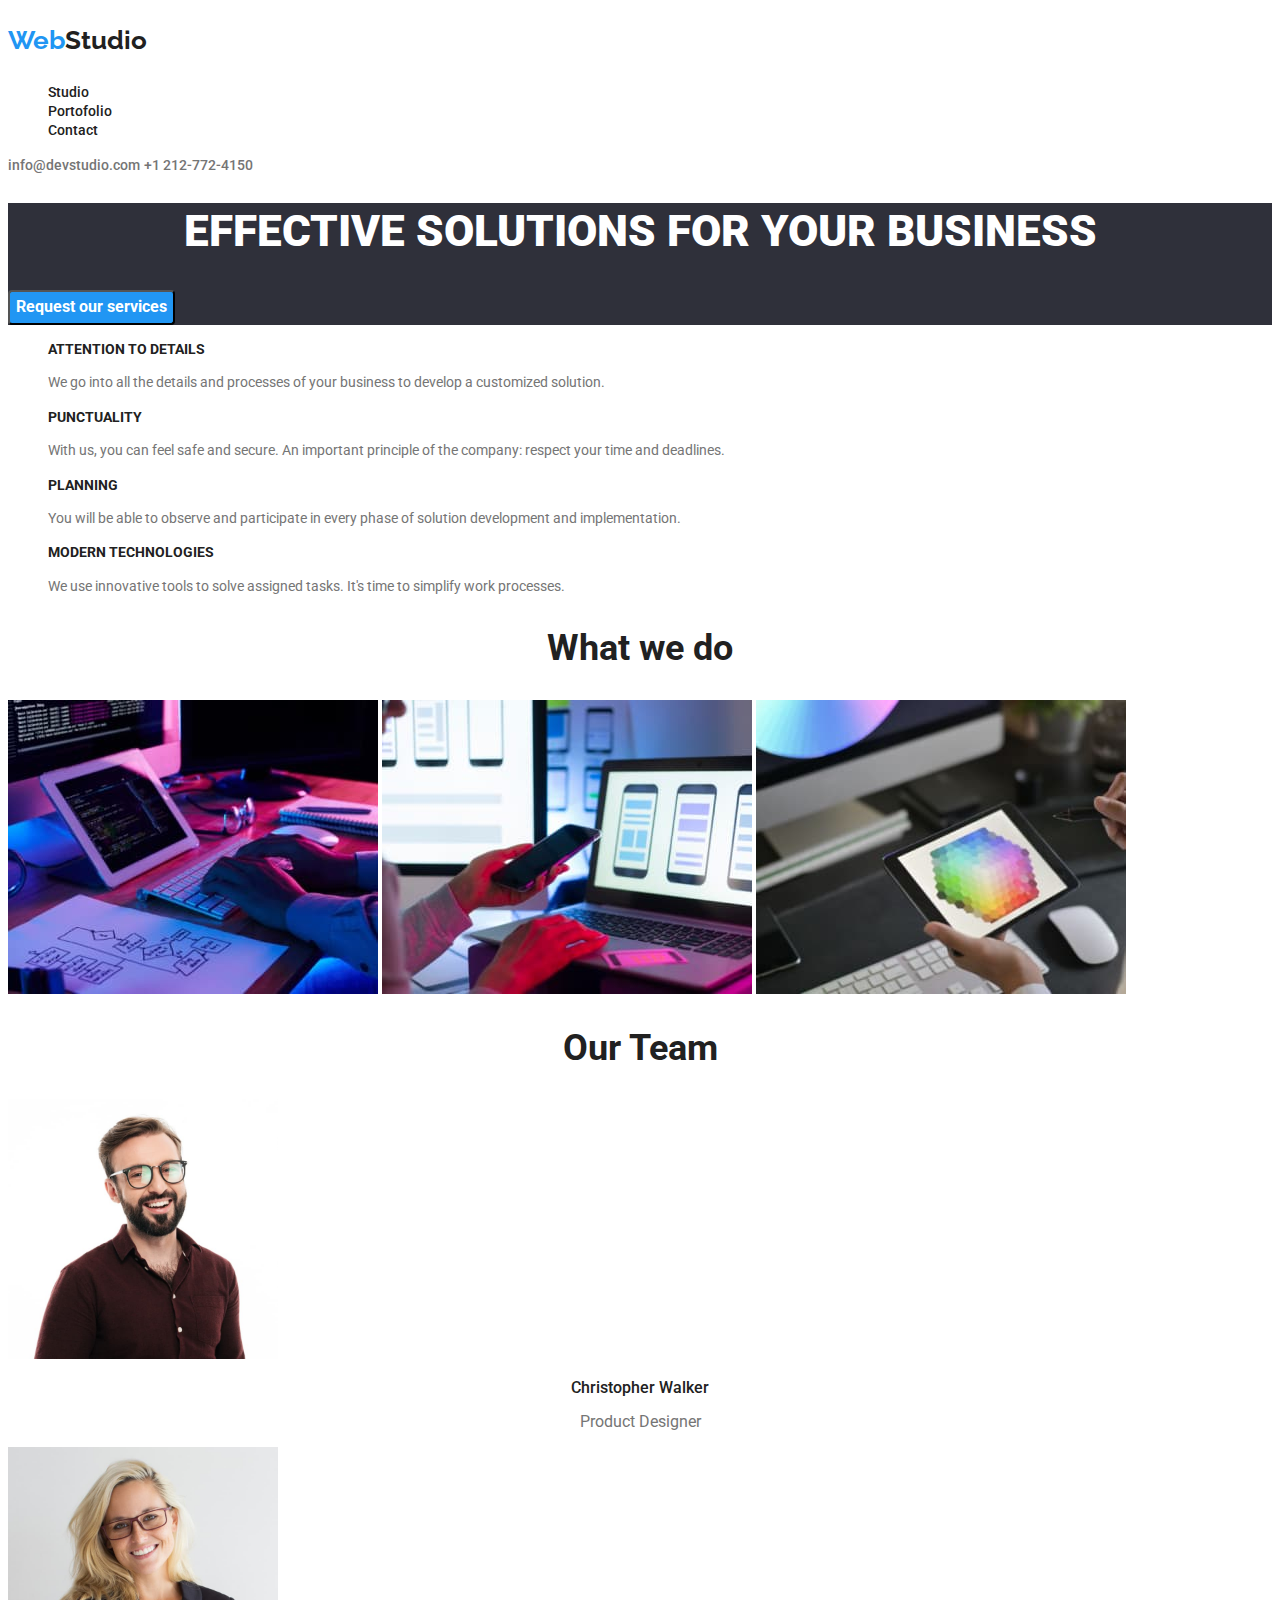
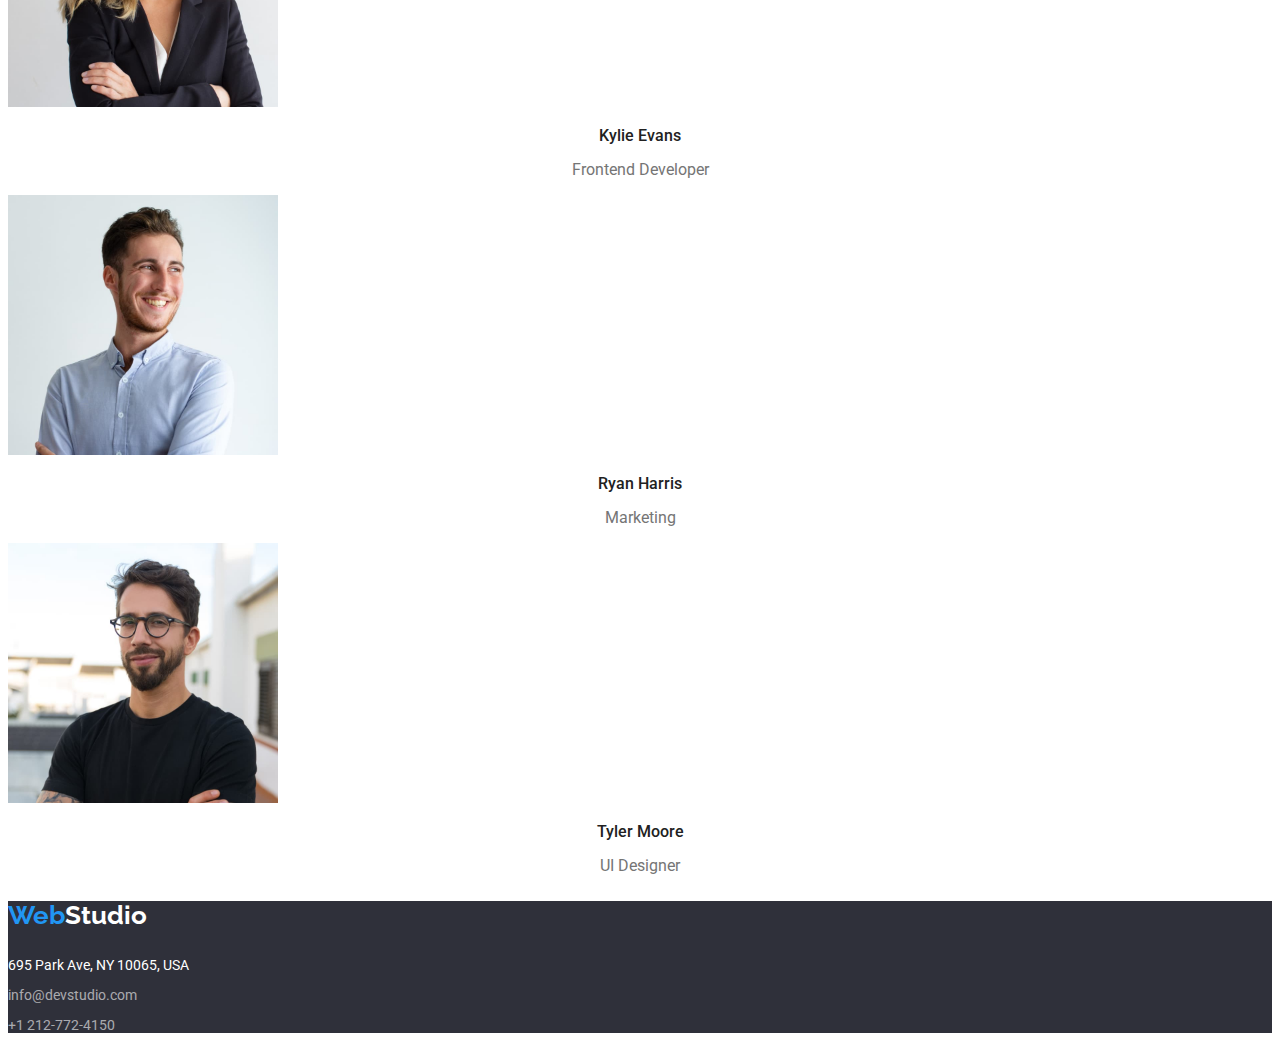
<file: index.html>
<!DOCTYPE html>
<html lang="en">

<head>
    <meta charset="UTF-8">
    <title>WebStudio</title>
    <link rel="stylesheet" href="./styles/styles.css"/>
    <link rel="preconnect" href="https://fonts.googleapis.com">
    <link rel="preconnect" href="https://fonts.gstatic.com" crossorigin>
    <link
        href="https://fonts.googleapis.com/css2?family=Raleway:ital,wght@0,100..900;1,100..900&family=Roboto:ital,wght@0,100;0,300;0,400;0,500;0,700;0,900;1,100;1,300;1,400;1,500;1,700;1,900&display=swap"
        rel="stylesheet">
</head>
<body>
    <!--Header Section-->
    <header class="header">
        <a class="header__logo" href="./index.html">
            <p><span>Web</span>Studio</p>
        </a>
        <nav class="header__navigation">
            <ul>
                <li><a href="./index.html">Studio</a></li>
                <li><a href="./portfolio.html">Portofolio</a></li>
                <li><a href="#">Contact</a></li>
            </ul>
        </nav>
        <a class="header__contact contact-color" href="mailto:info@devstudio.com">info@devstudio.com</a>
        <a class="header__contact contact-color" href="tel:+1-212-772-4150">+1 212-772-4150</a> 
    </header>
    <!--Main Section-->
    <main class="main">
        <!--Hero Section-->
        <section class="hero-section">
            <h1 class="hero__title">
                EFFECTIVE SOLUTIONS FOR YOUR BUSINESS
            </h1>
            <button class="hero__request" type="button">
                Request our services
            </button>
        </section>
        <!--About us Section-->
        <section class="about-us">
            <ul class="about__list">
                <li>
                    <h3 class="about__title">ATTENTION TO DETAILS</h3>
                    <p class="about__subtitle">We go into all the details and processes of your business to develop a customized solution.</p>
                </li>
                <li>
                    <h3 class="about__title">PUNCTUALITY</h3>
                    <p class="about__subtitle">With us, you can feel safe and secure. An important principle of the company: respect your time
                        and deadlines.</p>
                </li>
                <li>
                    <h3 class="about__title">PLANNING</h3>
                    <p class="about__subtitle">You will be able to observe and participate in every phase of solution development and
                        implementation.</p>
                </li>
                <li>
                    <h3 class="about__title">MODERN TECHNOLOGIES</h3>
                    <p class="about__subtitle">We use innovative tools to solve assigned tasks. It's time to simplify work processes.</p>
                </li>
            </ul>
        </section>
        <!--What we do Section-->
        <section class="activity">
            <h2 class="activity__title">What we do</h2>
            <img src="./images/img-1.jpg" alt="maini_tastand" width="370">
            <img src="./images/img-2.jpg" alt="telefon" width="370">
            <img src="./images/img-3.jpg" alt="tableta" width="370">
        </section>
        <!--Our team Section-->
        <section class="team">
            <h2 class="team__title">Our Team</h2>
            <img src="./images/img-4.jpg" alt="Christopher_Walker" width="270">
            <p class="team__member">Christopher Walker</p>
            <p class="team__occupation">Product Designer</p>
            <img src="./images/img-5.jpg" alt="Kylie_Evans" width="270">
            <p class="team__member">Kylie Evans</p>
            <p class="team__occupation">Frontend Developer</p>
            <img src="./images/img-6.jpg" alt="Ryan_Harris" width="270">
            <p class="team__member">Ryan Harris</p>
            <p class="team__occupation">Marketing</p>
            <img src="./images/img-7.jpg" alt="Tyler_Moore" width="270">
            <p class="team__member">Tyler Moore</p>
            <p class="team__occupation">UI Designer</p>
        </section>
    </main>
    <!--Footer Section-->
    <footer class="footer">
        <a class="footer__logo logo-color" href="./index.html">
            <p><span>Web</span>Studio</p>
        </a>
        <address class="footer__address">695 Park Ave, NY 10065, USA</address>
        <address class="footer__contact">
            <p>info@devstudio.com</p>
            <p>+1 212-772-4150</p>
        </address>
    </footer>
</body>
</html>
</file>
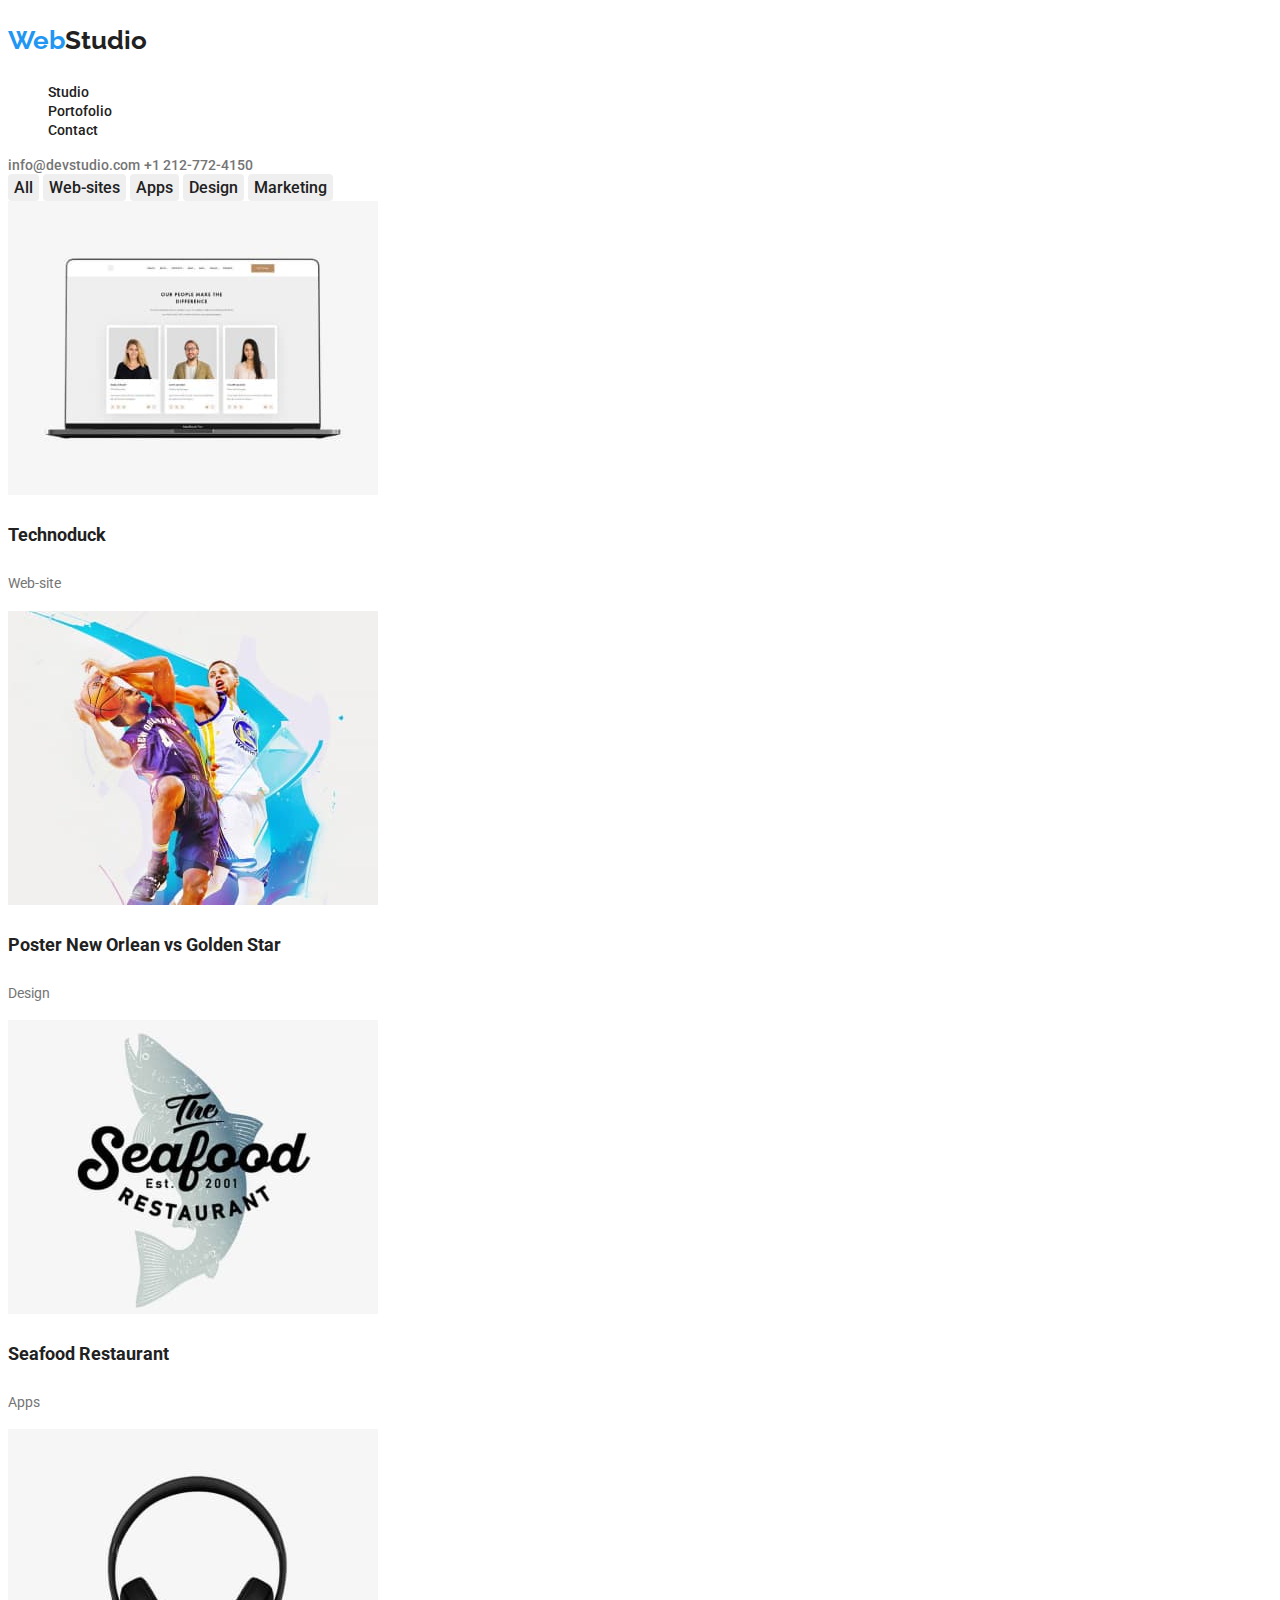
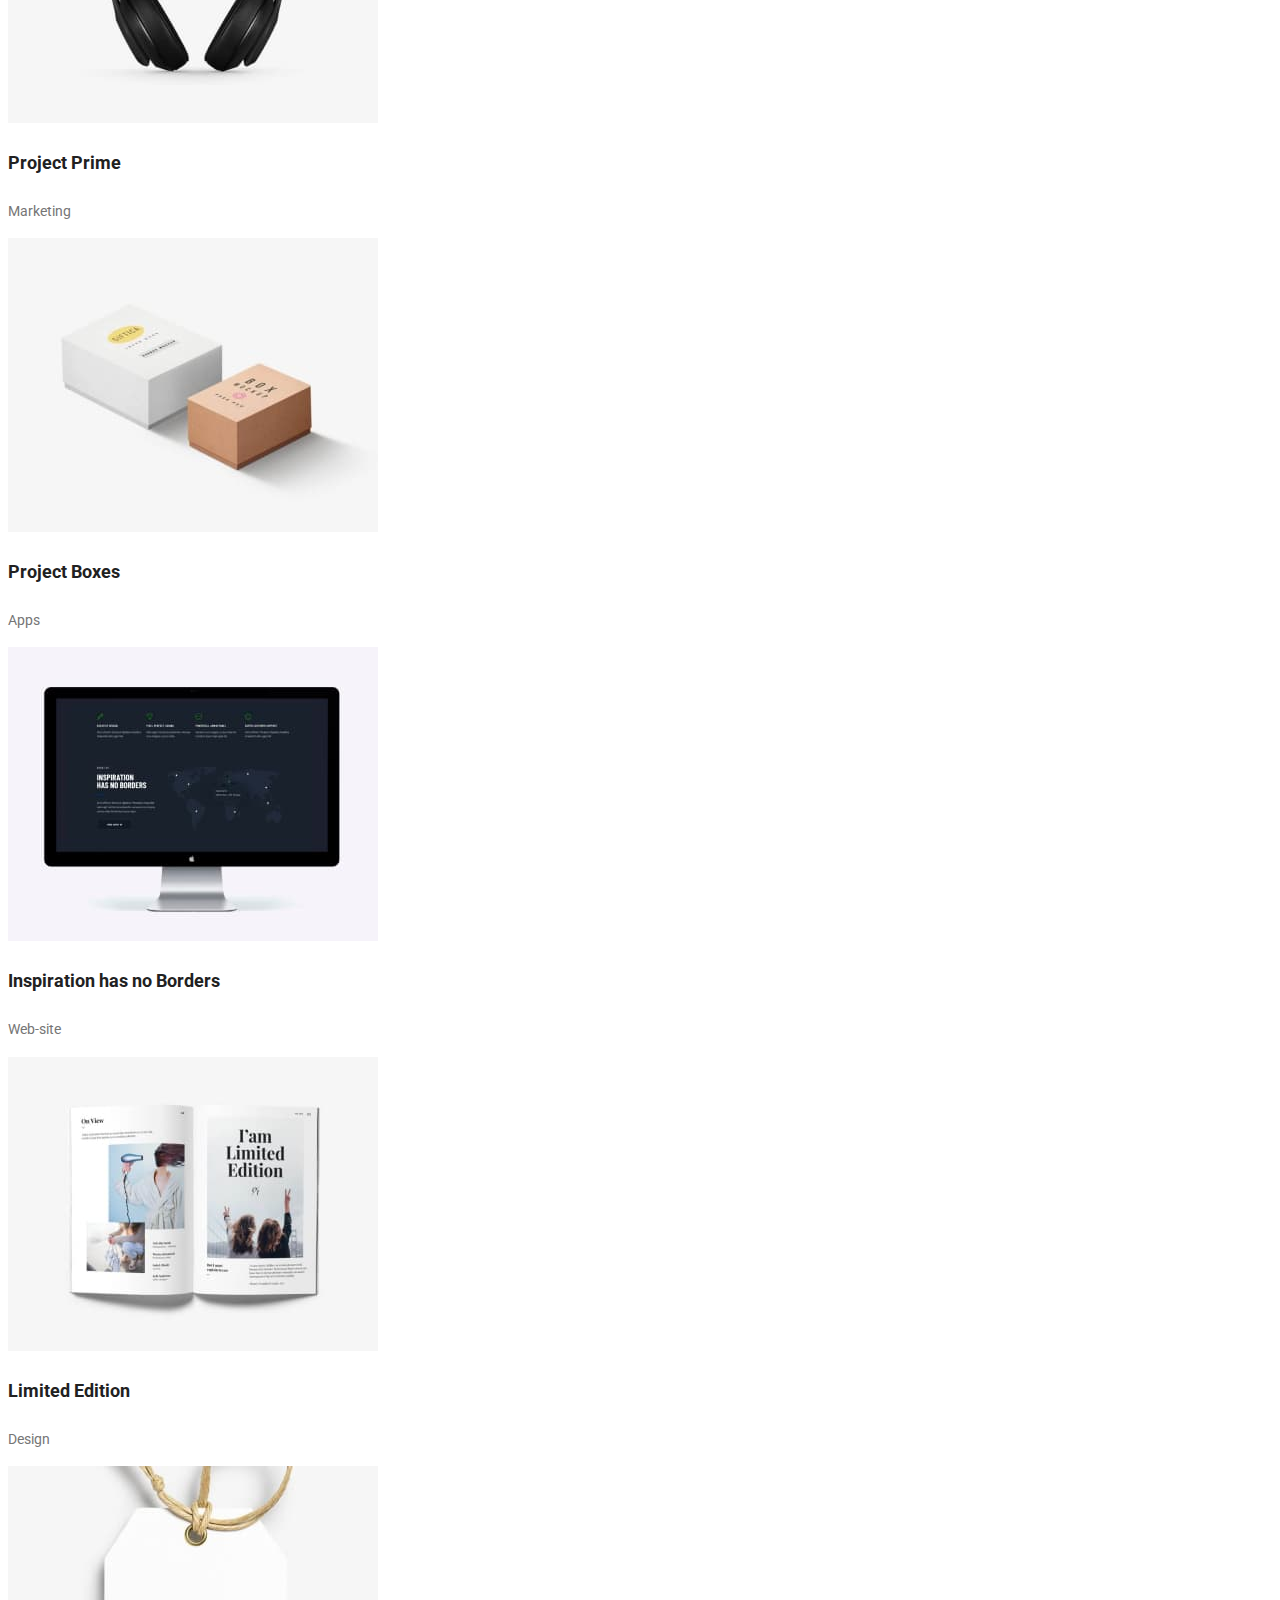
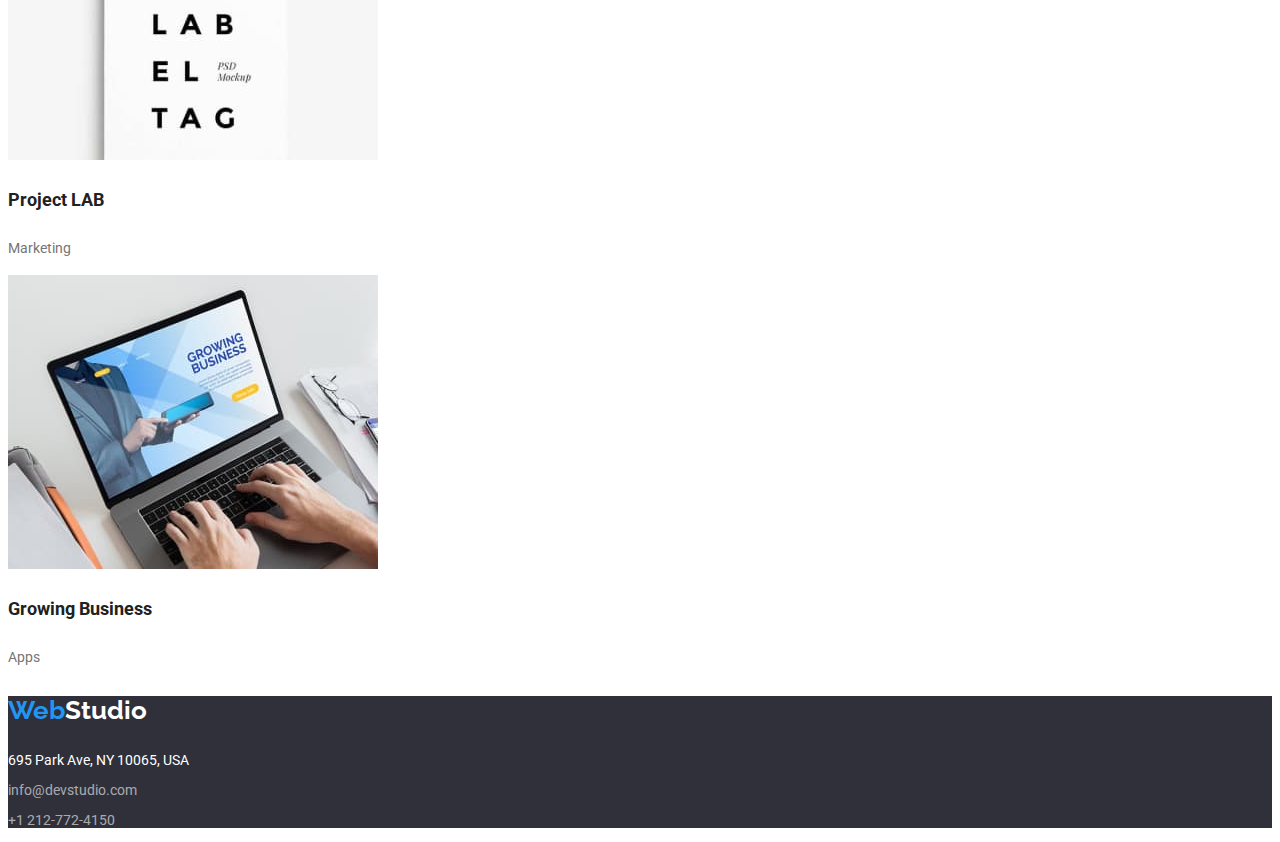
<file: portfolio.html>
<!DOCTYPE html>
<html lang="en">
<head>
    <meta charset="UTF-8">
    <meta name="viewport" content="width=device-width, initial-scale=1.0">
    <title>Portofolio</title>
    <link rel="stylesheet" href="./styles/styles.css"/>
    <link rel="preconnect" href="https://fonts.googleapis.com">
    <link rel="preconnect" href="https://fonts.gstatic.com" crossorigin>
    <link
        href="https://fonts.googleapis.com/css2?family=Raleway:ital,wght@0,100..900;1,100..900&family=Roboto:ital,wght@0,100;0,300;0,400;0,500;0,700;0,900;1,100;1,300;1,400;1,500;1,700;1,900&display=swap"
        rel="stylesheet">
</head>
<body>
    <!--Header Section-->
    <header class="header">
        <a class="header__logo" href="./index.html">
            <p><span>Web</span>Studio</p>
        </a>
        <nav class="header__navigation">
            <ul>
                <li><a href="./index.html">Studio</a></li>
                <li><a href="./portfolio.html">Portofolio</a></li>
                <li><a href="#">Contact</a></li>
            </ul>
        </nav>
        <a class="header__contact contact-color" href="mailto:info@devstudio.com">info@devstudio.com</a>
        <a class="header__contact contact-color" href="tel:+1-212-772-4150">+1 212-772-4150</a>
    </header>
    <!--Main Section-->
    <main>
        <div class="category"> 
            <button class="category__button" type="button">All</button>
            <button class="category__button" type="button">Web-sites</button>
            <button class="category__button" type="button">Apps</button>
            <button class="category__button" type="button">Design</button>
            <button class="category__button" type="button">Marketing</button>
        </div>
        <div class="project">
            <img src="./images/imgport-1.jpg" alt="technoduck_website" width="370">
            <p class="project__title"> Technoduck </p>
            <p class="project_subtitle"> Web-site </p>
            <img src="./images/imgport-2.jpg" alt="poster_neworleans_vs_goldenstar" width="370">
            <p class="project__title"> Poster New Orlean vs Golden Star </p>
            <p class="project_subtitle"> Design </p>
            <img src="./images/imgport-3.jpg" alt="seafood_restaurant" width="370">
            <p class="project__title"> Seafood Restaurant </p>
            <p class="project_subtitle"> Apps </p>
            <img src="./images/imgport-4.jpg" alt="headphones" width="370">
            <p class="project__title"> Project Prime </p>
            <p class="project_subtitle">Marketing</p>
            <img src="./images/imgport-5.jpg" alt="boxes" width="370">
            <p class="project__title"> Project Boxes </p>
            <p class="project_subtitle"> Apps </p>
            <img src="./images/imgport-6.jpg" alt="pc_screen" width="370">
            <p class="project__title"> Inspiration has no Borders </p>
            <p class="project_subtitle"> Web-site </p>
            <img src="./images/imgport-7.jpg" alt="magazine" width="370">
            <p class="project__title"> Limited Edition </p>
            <p class="project_subtitle"> Design </p>
            <img src="./images/imgport-8.jpg" alt="label_tag" width="370">
            <p class="project__title"> Project LAB <p>
            <p class="project_subtitle">Marketing</p>
            <img src="./images/imgport-9.jpg" alt="laptop" width="370">
            <p class="project__title"> Growing Business </p>
            <p class="project_subtitle">Apps</p>
        </div> 
    </main>
    <!--Footer Section-->
    <footer class="footer">
        <a class="footer__logo logo-color" href="./index.html">
            <p><span>Web</span>Studio</p>
        </a>
        <address class="footer__address">695 Park Ave, NY 10065, USA</address>
        <address class="footer__contact">
            <p>info@devstudio.com</p>
            <p>+1 212-772-4150</p>
        </address>
    </footer>
</body>
</html>
</file>
<file: styles/styles.css>
:root {
    --black: #212121;
    --white: #FFFFFF;
    --blue: #2196F3;
    --dark-grey: #2F303A;
    --medium-grey: #757575;
    --light-grey: #FFFFFF99;
    --primary-font: 'Roboto', sans-serif;
    --secondary-font: 'Raleway', sans-serif;
}

body {
    font-family: var(--primary-font);
    font-weight: 700;
    color: var(--black);  
}

/* Stilizare Header Section*/

.header__logo,
.footer__logo{
    font-family: var(--secondary-font); 
    font-size: 26px;
    line-height: 1.15;
    text-decoration: none;
    color: var(--black);
}

.header__logo span,
.footer__logo span {
    color: var(--blue);
}

.header__navigation ul {
    list-style: none;
}

.header__navigation a, 
.header__contact {
    text-decoration: none;
    font-weight: 500;
    font-size: 14px;
    line-height: 1.15;
    color: var(--black);
}

.header__navigation a:hover, 
.header__contact:hover {
    color: var(--blue);
}

.header__contact:focus {
    color: var(--blue);
}

.contact-color {
    color: var(--medium-grey);
}

/* Stilizare Footer Section*/

.footer {
    background-color: var(--dark-grey);
}

.logo-color {
    color: var(--white);
}

.footer__address,
.footer__contact{
    font-style: normal;
    font-weight: 400;
    font-size: 14px;
    line-height: 1.15;
    color: var(--white);
}

.footer__contact p {
    color: var(--light-grey);
}

.footer__contact p:hover {
    color: var(--blue);
}

.footer__contact p:focus {
    color: var(--blue);
}

/* Stilizare Homepage*/

/*Stilizare Hero Section*/

.hero-section {
    background-color: var(--dark-grey);
}

.hero__title {
    font-weight: 900;
    font-size: 44px;
    line-height: 1.3;
    text-align: center;
    color: var(--white);
}

.hero__request {
    font-family: inherit;
    font-weight: 700;
    font-size: 16px;
    line-height: 1.8;
    text-align: center;
    background-color: var(--blue);
    color: var(--white);
    border-radius: 4px;
    cursor: pointer; 
}

/*Stilizare About us Section*/

.about__list {
    list-style: none;
}

.about__title {
    font-weight: 700;
    font-size: 14px;
    line-height: 1.15;
} 

.about__subtitle {
    font-weight: 400;
    font-size: 14px;
    line-height: 1.7;
    color: var(--medium-grey);
}

/*Stilizare What we do Section*/

.activity__title {
    font-weight: 700;
    font-size: 36px;
    line-height: 1.16;
    text-align: center;
}

/*Stilizare Our Team Section*/

.team__title {
    font-weight: 700;
    font-size: 36px;
    line-height: 1.16;
    text-align: center;
}

.team__member {
    font-weight: 500;
    font-size: 16px;
    line-height: 1.12;
    text-align: center;

}

.team__occupation {
    font-weight: 400;
    font-size: 16px;
    line-height: 1.12;
    text-align: center;
    color: var(--medium-grey);
}

/* Stilizare Portofolio*/

/* Stilizare sectiune butoane*/

.category__button {
    font-family: inherit;
    font-weight: 500;
    font-size: 16px;
    line-height: 1.6;
    text-align: center;
    color: var(--black);
    cursor: pointer;
    border-radius: 4px;
    border: none;
}

.category__button:hover {
    background-color: var(--blue);
    color: var(--white);
}

/* Stilizare sectiune proiecte*/

.project__title {
    font-size: 18px;
    line-height: 2;
}

.project_subtitle {
    font-weight: 400;
    font-size: 14px;
    line-height: 1.8;
    color: var(--medium-grey);
}
</file>
